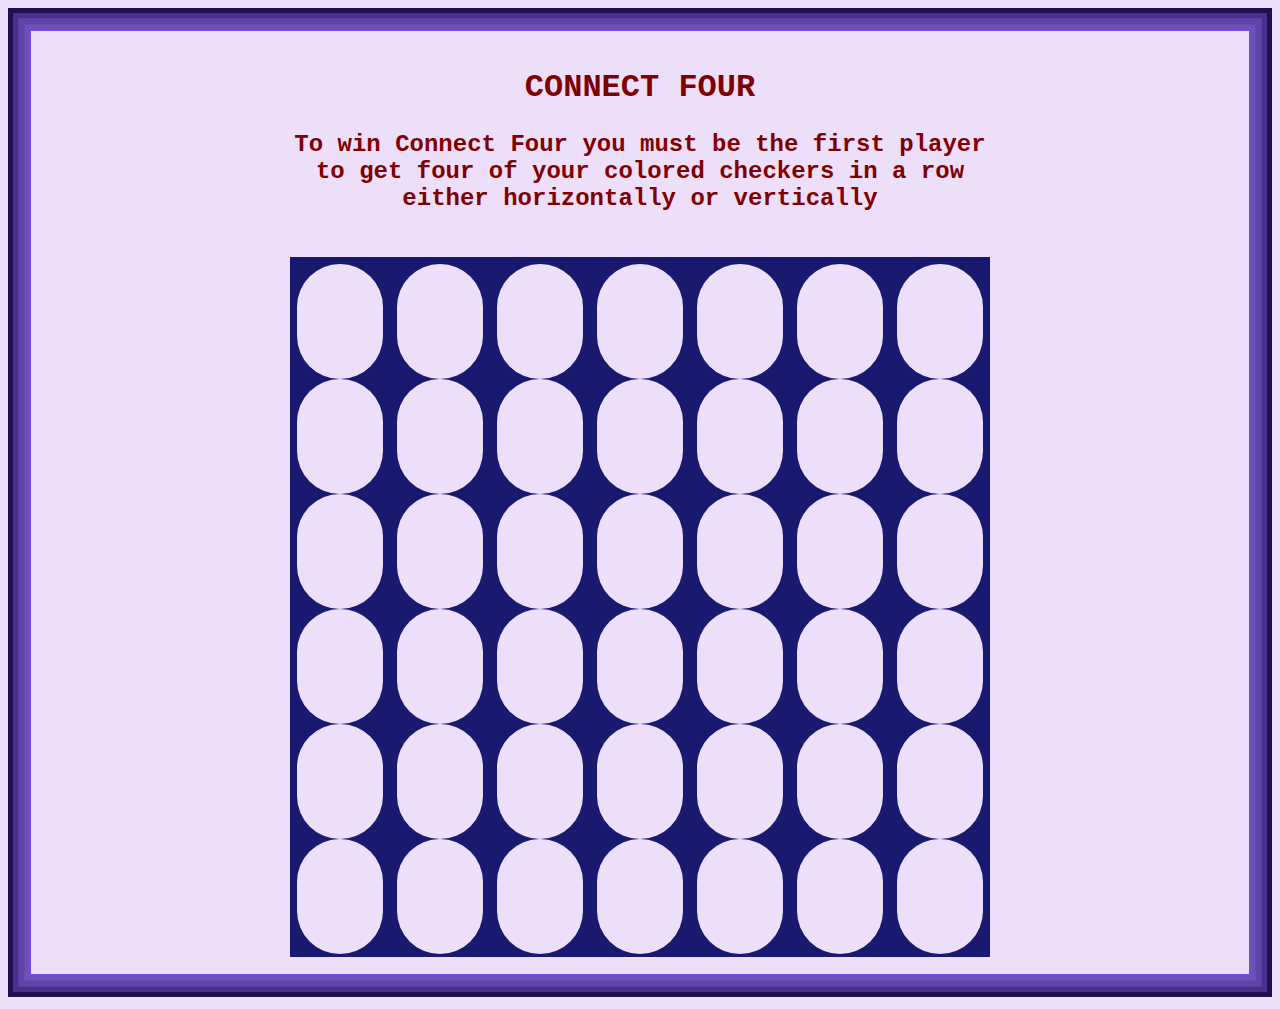
<file: index.html>
<!DOCTYPE html>
<html>
  <head>
    <meta charset="utf-8">
    <title>connect4</title>
    <link rel="stylesheet" type="text/css" href="connect4.css">
  </head>
  <body>

    <div class="text">
      <h1> CONNECT FOUR </h1>
      <h2>To win Connect Four you must be the first player to get four of your colored checkers in a row either horizontally or vertically</h2>
    </div>
    <div id="board">
      <div class="column 0">
        <div class="slot row0"></div>
        <div class="slot row1"></div>
        <div class="slot row2"></div>
        <div class="slot row3"></div>
        <div class="slot row4"></div>
        <div class="slot row5"></div>
      </div>
      <div class="column 1">
        <div class="slot row0"></div>
        <div class="slot row1"></div>
        <div class="slot row2"></div>
        <div class="slot row3"></div>
        <div class="slot row4"></div>
        <div class="slot row5"></div>
      </div>
      <div class="column 2">
        <div class="slot row0"></div>
        <div class="slot row1"></div>
        <div class="slot row2"></div>
        <div class="slot row3"></div>
        <div class="slot row4"></div>
        <div class="slot row5"></div>
      </div>
      <div class="column 3">
        <div class="slot row0"></div>
        <div class="slot row1"></div>
        <div class="slot row2"></div>
        <div class="slot row3"></div>
        <div class="slot row4"></div>
        <div class="slot row5"></div>
      </div>
      <div class="column 4">
        <div class="slot row0"></div>
        <div class="slot row1"></div>
        <div class="slot row2"></div>
        <div class="slot row3"></div>
        <div class="slot row4"></div>
        <div class="slot row5"></div>
      </div>
      <div class="column 5">
        <div class="slot row0"></div>
        <div class="slot row1"></div>
        <div class="slot row2"></div>
        <div class="slot row3"></div>
        <div class="slot row4"></div>
        <div class="slot row5"></div>
      </div>
      <div class="column 6">
        <div class="slot row0"></div>
        <div class="slot row1"></div>
        <div class="slot row2"></div>
        <div class="slot row3"></div>
        <div class="slot row4"></div>
        <div class="slot row5"></div>
      </div>
    </div>
    <div class="victoryModal">
        <div class="content-victorymodal">
            <!-- ================optional grafics for winning=============== -->
        <!-- <span class="outline end-right">
           LATIONS
        </span>
        <span class="outline end-left">
           CONGRATU
        </span>
        <span class="orbs">
          <span>g</span>
          <span>r</span>
          <span>e</span>
          <span>e</span>
          <span>n</span>
        </span>
        <span class="glow">
          YOU DID IT!
        </span> -->
        </div>
    </div>
    <!-- <div class="victory">
                <link href='https://fonts.googleapis.com/css?family=Arvo:700' rel='stylesheet' type='text/css'>
                <link href='https://fonts.googleapis.com/css?family=Raleway:300,100' rel='stylesheet' type='text/css'>

        </div> -->
    <script src="https://ajax.googleapis.com/ajax/libs/jquery/3.2.1/jquery.min.js"></script>
    <script src="connect4.js"></script>
  </body>
</html>
</file>
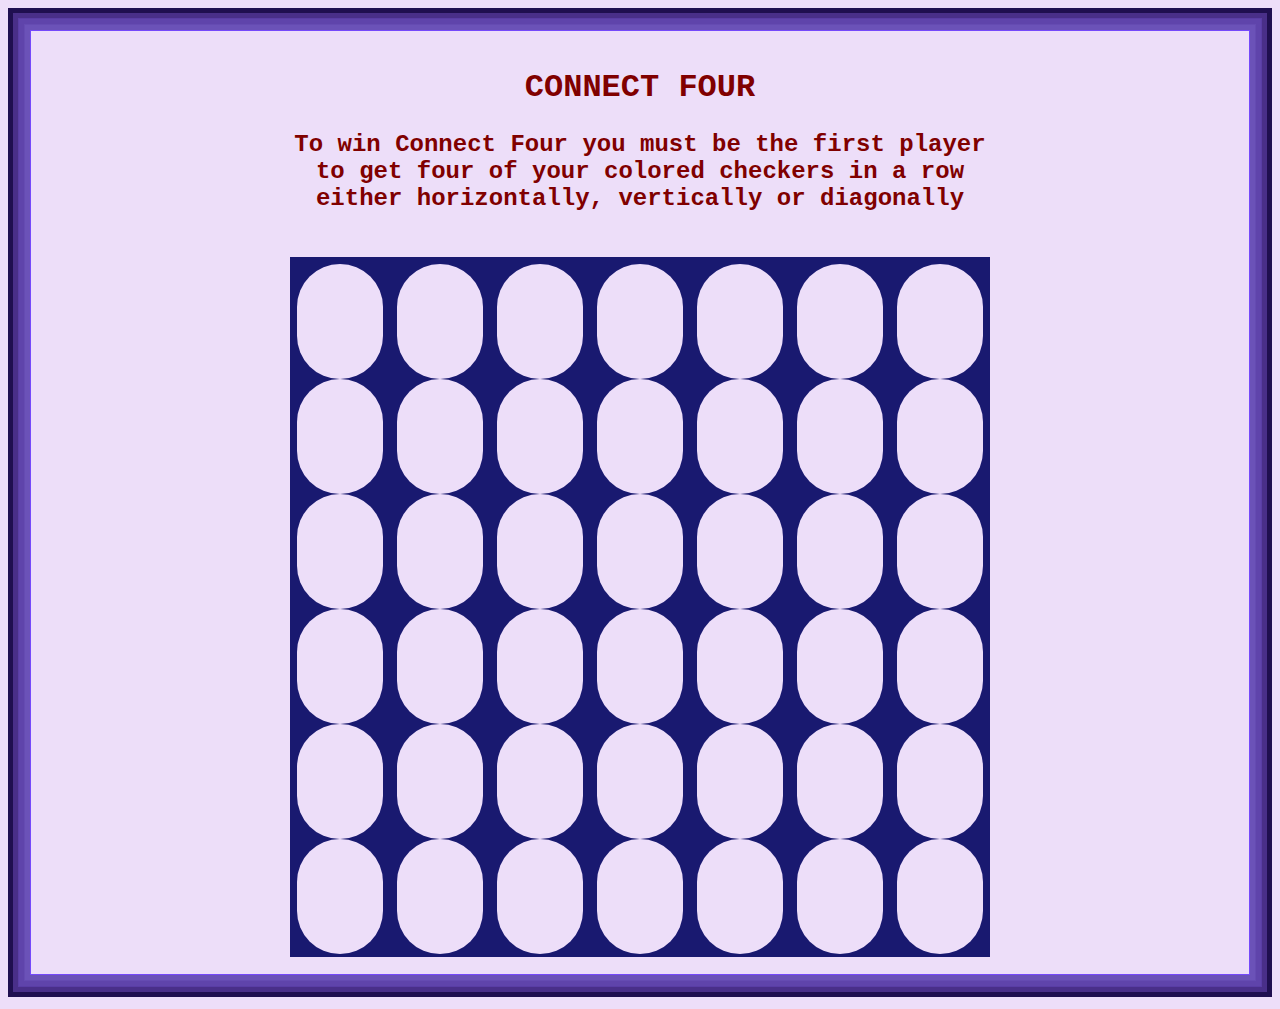
<file: connect4.html>
<!DOCTYPE html>
<html>
  <head>
    <meta charset="utf-8">
    <title>connect4</title>
    <link rel="stylesheet" type="text/css" href="connect4.css">
  </head>
  <body>

    <div class="text">
      <h1> CONNECT FOUR </h1>
      <h2>To win Connect Four you must be the first player to get four of your colored checkers in a row either horizontally, vertically or diagonally</h2>
    </div>
    <div id="board">
      <div class="column 0">
        <div class="slot row0"></div>
        <div class="slot row1"></div>
        <div class="slot row2"></div>
        <div class="slot row3"></div>
        <div class="slot row4"></div>
        <div class="slot row5"></div>
      </div>
      <div class="column 1">
        <div class="slot row0"></div>
        <div class="slot row1"></div>
        <div class="slot row2"></div>
        <div class="slot row3"></div>
        <div class="slot row4"></div>
        <div class="slot row5"></div>
      </div>
      <div class="column 2">
        <div class="slot row0"></div>
        <div class="slot row1"></div>
        <div class="slot row2"></div>
        <div class="slot row3"></div>
        <div class="slot row4"></div>
        <div class="slot row5"></div>
      </div>
      <div class="column 3">
        <div class="slot row0"></div>
        <div class="slot row1"></div>
        <div class="slot row2"></div>
        <div class="slot row3"></div>
        <div class="slot row4"></div>
        <div class="slot row5"></div>
      </div>
      <div class="column 4">
        <div class="slot row0"></div>
        <div class="slot row1"></div>
        <div class="slot row2"></div>
        <div class="slot row3"></div>
        <div class="slot row4"></div>
        <div class="slot row5"></div>
      </div>
      <div class="column 5">
        <div class="slot row0"></div>
        <div class="slot row1"></div>
        <div class="slot row2"></div>
        <div class="slot row3"></div>
        <div class="slot row4"></div>
        <div class="slot row5"></div>
      </div>
      <div class="column 6">
        <div class="slot row0"></div>
        <div class="slot row1"></div>
        <div class="slot row2"></div>
        <div class="slot row3"></div>
        <div class="slot row4"></div>
        <div class="slot row5"></div>
      </div>
    </div>
    <div class="victoryModal">
        <div class="content-victorymodal">
            <!-- ================optional grafics for winning=============== -->
        <!-- <span class="outline end-right">
           LATIONS
        </span>
        <span class="outline end-left">
           CONGRATU
        </span>
        <span class="orbs">
          <span>g</span>
          <span>r</span>
          <span>e</span>
          <span>e</span>
          <span>n</span>
        </span>
        <span class="glow">
          YOU DID IT!
        </span> -->
        </div>
    </div>
    <!-- <div class="victory">
                <link href='https://fonts.googleapis.com/css?family=Arvo:700' rel='stylesheet' type='text/css'>
                <link href='https://fonts.googleapis.com/css?family=Raleway:300,100' rel='stylesheet' type='text/css'>

        </div> -->
    <script src="https://ajax.googleapis.com/ajax/libs/jquery/3.2.1/jquery.min.js"></script>
    <script src="connect4.js"></script>
  </body>
</html>
</file>
<file: connect4.css>
.victoryModal {
  position: fixed;
  display: none;
}

.content-victorymodal{
    background-color: magenta;
    margin:15% auto;
    padding:20px;
    border:1px solid black;
    width:80%;
}
body {
    display: flex;
    flex-direction: column;
    align-items: center;
    justify-content: center;
    background-color: rgb(237, 222, 249);
    align-content: center;
    padding: 40px;
    box-shadow:
        inset #1F0F50 0 0 0 5px,
        inset #2B1653 0 0 0 5px,
        inset #3a226d 0 0 0 1px,
        inset #492f89 0 0 0 10px,
        inset #593da5 0 0 0 11px,
        inset #5f44ab 0 0 0 16px,
        inset #654bb2 0 0 0 17px,
        inset #6b52b8 0 0 0 22px,
        inset #7549FB 0 0 0 23px;
}
.text {
    text-align: center;
    color: maroon;
    font-family: "Lucida Sans Typewriter", "Lucida Console", "monaco", "Bitstream Vera Sans Mono", monospace;
    max-width: 700px;
    margin-bottom: 25px;
}
h1 {
margin-bottom: 25px;
}
#board {
    display: flex;
    flex-direction: row;
    background-color: #191970;
    height: 700px;
    width:700px;
    border-color: maroon;
    border-width:50px;
}
.column{
    display: flex;
    flex-direction: column;
    flex-grow: 1;
    color: pink;
    height:700px;
    padding: 1%;
}
.row {
}
.slot {
    padding: 3px;
    height:109px;
    width:inherit;
    border-radius: 50px;
    background-color: rgb(237, 222, 249);
}
.green-green{
    background-color: #009688;
}
.light-green {
    background-color: #dcef27;
}
</file>
